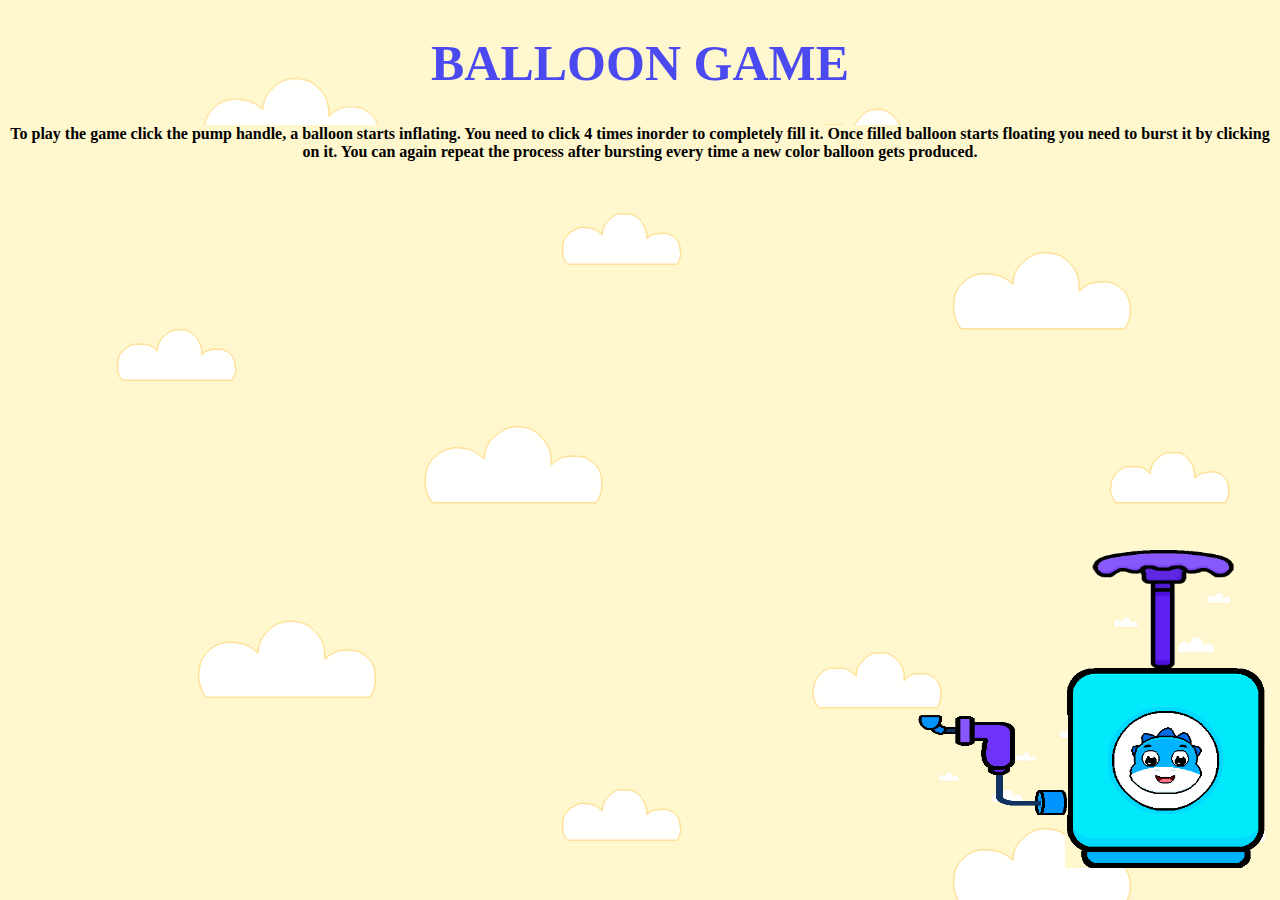
<file: index.html>
<!DOCTYPE html>
<html lang="en">
<head>
    <meta charset="UTF-8">
    <meta name="viewport" content="width=device-width, initial-scale=1.0">
    <title>Document</title>
    <link href="index.css" rel="stylesheet">    
</head>
<body>
    <div class="heading">
        <h1>BALLOON GAME</h1>
    </div>

    <div class="info">
        <h4>To play the game click the pump handle, a balloon starts inflating. You need to click 4 times inorder to completely fill it. Once filled balloon starts floating you need to burst it by clicking on it. You can again repeat the process after bursting every time a new color balloon gets produced.</h4>
    </div>

    <div class="container">
        <div class="pump">
            <img id="i1" src="Symbol 320001.png">
            <img  id="i2" src="Symbol 320002.png">
            <img  id="i3" src="Symbol 320003.png">
            
            
        </div>
        <div class="ballons">
            <img src="Symbol 100002.png" class="balloons" id="balloon">
            <img src="Symbol 10001.png" class="balloons" id="alphabets">
            
        </div>

        <div class="circle-cursor"></div>

        <script src="index.js"></script>
</body>
</html>
</file>
<file: index.css>
* {
    background-image: url("Symbol\ 3\ copy.png");
    background-size: cover;

    cursor: url("data:image/svg+xml;charset=utf-8,<svg xmlns='http://www.w3.org/2000/svg' width='40' height='40'><circle cx='20' cy='20' r='20' fill='red' /></svg>") 20 20, auto;
    
}

#i1 {
    position: absolute;
    height: 120px;
    width: 150px;
    right: 41px;
    bottom: 232px;
    z-index: 4;
    opacity: 1;
    transition: bottom 0.3s ease-in-out;
}

#i3 {
    position: absolute;
    height: 200px;
    width: 200px;
    right: 15px;
    bottom: 32px;
    z-index: 2;
}

#i2 {
    position: absolute;
    height: 100px;
    width: 150px;
    right: 212.5px;
    bottom: 85px;
    z-index: 3;
}

.balloons {
    /* display: none; */
    visibility: hidden;
}

#balloon {
    position: absolute;
    bottom: 180px;
    right: 320px;
}

#alphabets {
    position: absolute;
    bottom: 180px;
    right: 320px;
}

.heading {
    text-align: center;
    opacity: 0.7;
    color: blue;
    font-weight: bolder;
    font-size: 25px;
}

.info{
    text-align: center;
}
</file>
